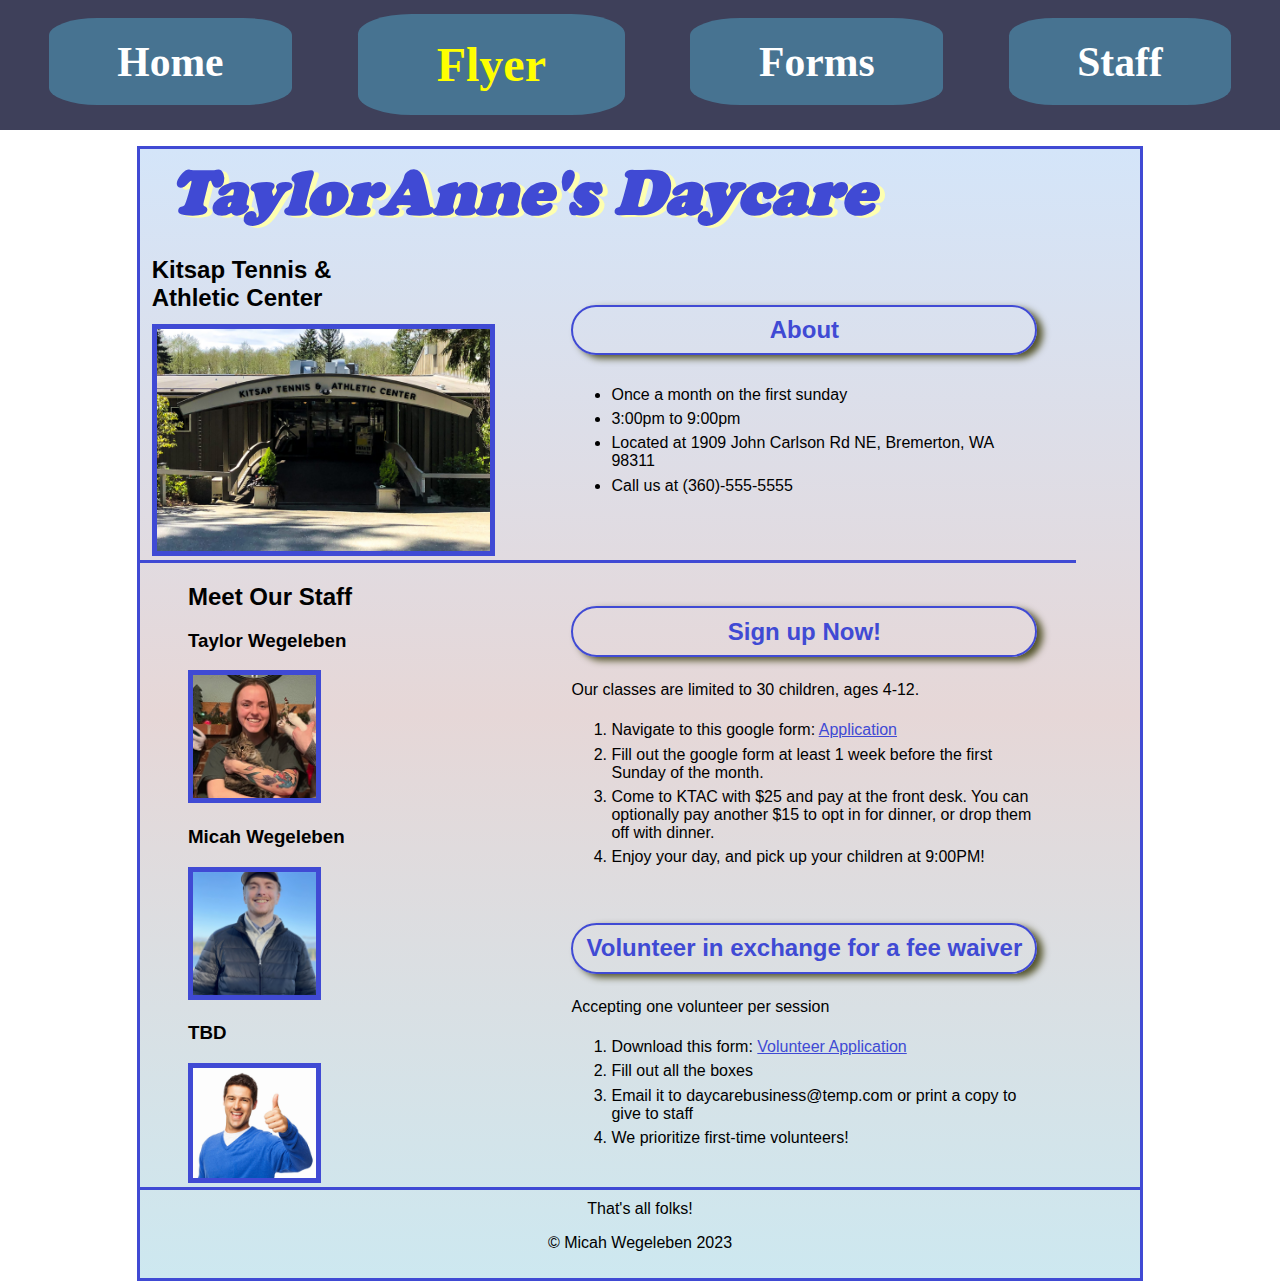
<file: f1_index.html>
<!DOCTYPE html>
<html lang="en">

<head>
    <meta charset="UTF-8">
    <meta name="viewport" content="width=device-width, initial-scale=1.0">
    <meta name="description" content="the description" />
    <link rel="stylesheet" href="f1_styles.css"> <!-- link to css file -->
    <link rel="stylesheet" href="navstyles.css">
    <title>Daycare Flyer 1</title>
    <link rel="stylesheet" href="slicknav/slicknav.css">
    <script src="https://code.jquery.com/jquery-3.6.0.min.js"></script>
    <script src="slicknav/jquery.slicknav.min.js"></script>
    <script type="text/javascript">
        $(document).ready(function () {
            $('#nav_menu').slicknav({ prependTo: "#mobile_menu" });
        }); </script>
</head>

<body>
    <nav id="mobile_menu"></nav>
    <nav id="nav_menu">
        <h1><a href="index.html">Home</a></h1>
        <h1><a href="#" class="current">Flyer</a></h1>
        <h1><a href="f2_index.html">Forms</a></h1>
        <h1><a href="f3_index.html">Staff</a></h1>
    </nav>
    <div class="center">
        <header>
            <h1><em class="shadow">TaylorAnne's Daycare</em></h1>
        </header>
        <main>
            <aside id="topleft">
                <h2>Kitsap Tennis & Athletic Center</h2>
                <img class="person" src="images/ktac.png" alt="This is a picture of the building entrance."
                    id="topimage" />
            </aside>
            <section id="topright">
                <h2>About</h2>
                <ul>
                    <li>Once a month on the first sunday</li>
                    <li>3:00pm to 9:00pm</li>
                    <li>Located at 1909 John Carlson Rd NE, Bremerton, WA 98311</li>
                    <li>Call us at (360)-555-5555</li>
                </ul>
            </section>
            <div id="rowdummy"></div>
            <aside id="bottomleft">
                <h2>Meet Our Staff</h2>
                <div>
                    <h3>Taylor Wegeleben</h3><img class="person" src="images/taylor.png"
                        alt="This is a picture of the Professional teacher, Taylor Wegeleben." width="123" />
                    <h3>Micah Wegeleben</h3><img class="person" src="images/micah.png"
                        alt="This is a picture of a Taylor's brother, Micah Wegeleben." width="123" />
                    <h3>TBD</h3><img class="person" src="images/guy.png" alt="This employee has not yet been chosen."
                        width="123" />
                </div>
            </aside>
            <div id="bottomright">
                <section>
                    <h2>Sign up Now!</h2>
                    <p>Our classes are limited to 30 children, ages 4-12.</p>
                    <ol>
                        <li>Navigate to this google form: <a
                                href="https://en.wikipedia.org/wiki/Driver%27s_license">Application</a></li>
                        <li>Fill out the google form at least 1 week before the first Sunday of the month.</li>
                        <li>Come to KTAC with $25 and pay at the front desk. You can optionally pay another $15 to opt
                            in for dinner, or drop them off with dinner.</li>
                        <li>Enjoy your day, and pick up your children at 9:00PM!</li>
                    </ol>
                </section>
                <section>
                    <h2>Volunteer in exchange for a fee waiver</h2>
                    <p>Accepting one volunteer per session</p>
                    <ol>
                        <li>Download this form: <a href="https://en.wikipedia.org/wiki/Driver%27s_license">Volunteer
                                Application</a></li>
                        <li>Fill out all the boxes</li>
                        <li>Email it to daycarebusiness@temp.com or print a copy to give to staff</li>
                        <li>We prioritize first-time volunteers!</li>
                    </ol>
                </section>
            </div>
        </main>

        <footer>
            <p>&copy; Micah Wegeleben 2023</p>
        </footer>
    </div>
</body>

</html>
</file>
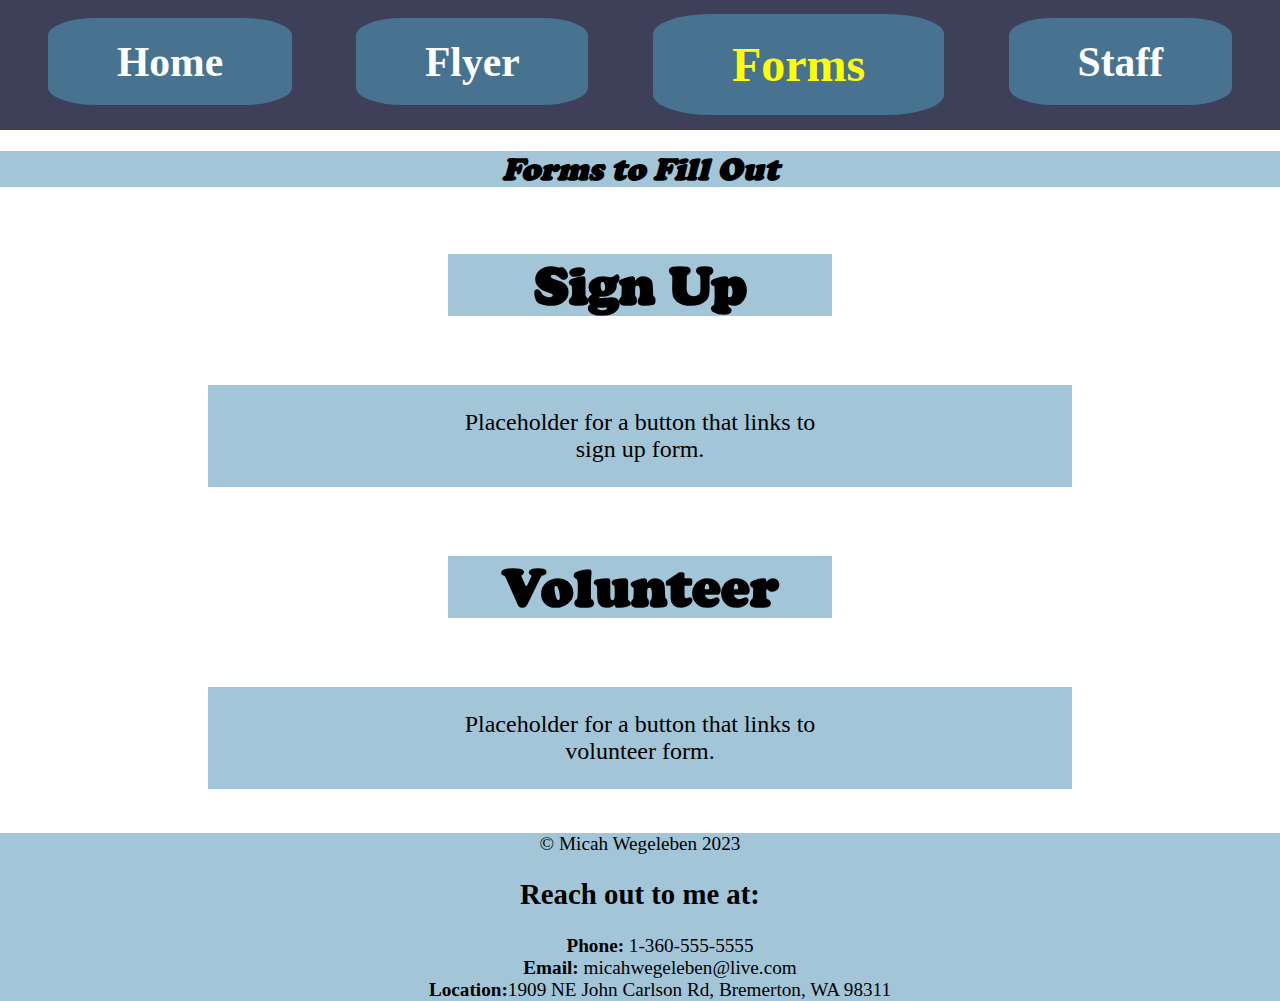
<file: f2_index.html>
<!DOCTYPE html>
<html lang="en">

<head>
    <meta charset="UTF-8">
    <meta name="viewport" content="width=device-width, initial-scale=1.0">
    <meta name="description" content="the description" />
    <link rel="stylesheet" href="styles.css">
    <link rel="stylesheet" href="navstyles.css">
    <title>Daycare Flyer 2</title>
    <link rel="stylesheet" href="slicknav/slicknav.css">
    <script src="https://code.jquery.com/jquery-3.6.0.min.js"></script>
    <script src="slicknav/jquery.slicknav.min.js"></script>
    <script type="text/javascript">
        $(document).ready(function () {
            $('#nav_menu').slicknav({ prependTo: "#mobile_menu" });
        }); </script>
</head>

<body>
    <nav id="mobile_menu"></nav>
    <nav id="nav_menu">
        <h1><a href="index.html">Home</a></h1>
        <h1><a href="f1_index.html">Flyer</a></h1>
        <h1><a href="#" class="current">Forms</a></h1>
        <h1><a href="f3_index.html">Staff</a></h1>
    </nav>
    <div class="center">
        <header>
            <h1><em class="shadow">Forms to Fill Out</em></h1>
        </header>
        <main>
            <h2>Sign Up</h2>
            <p>Placeholder for a button that links to sign up form.</p>
            <h2>Volunteer</h2>
            <p>Placeholder for a button that links to volunteer form.</p>
        </main>
        <footer>
            <p>&copy; Micah Wegeleben 2023</p>
            <h2>Reach out to me at:</h2>
            <ul>
                <li><i class="fas fa-phone-square fa-lg"></i> <strong>Phone:</strong> 1-360-555-5555</li>
                <li><i class="fas fa-envelope-square fa-lg"></i> <strong>Email:</strong> micahwegeleben@live.com</li>
                <li><i class="fas fa-solid fa-bus"></i> <strong>Location:</strong>1909 NE John Carlson Rd, Bremerton, WA
                    98311</li>
            </ul>
        </footer>
    </div>
</body>

</html>
</file>
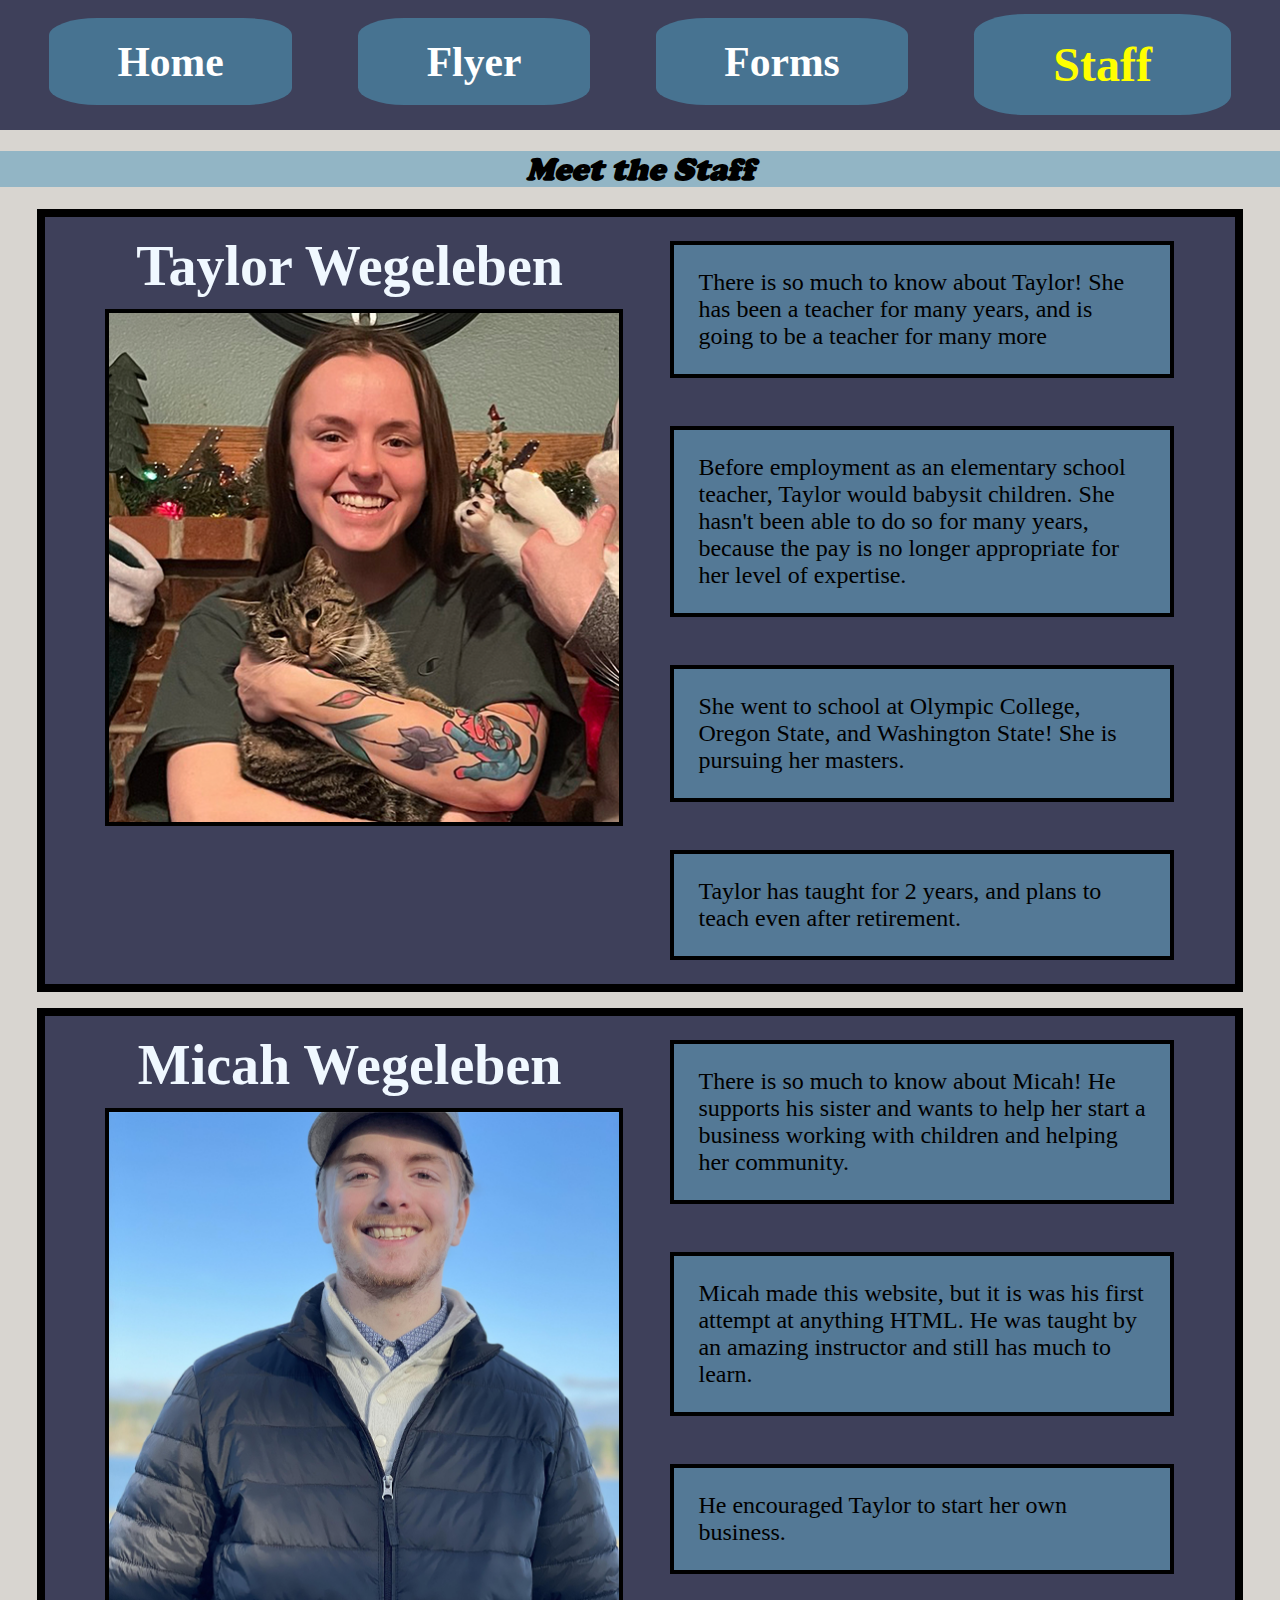
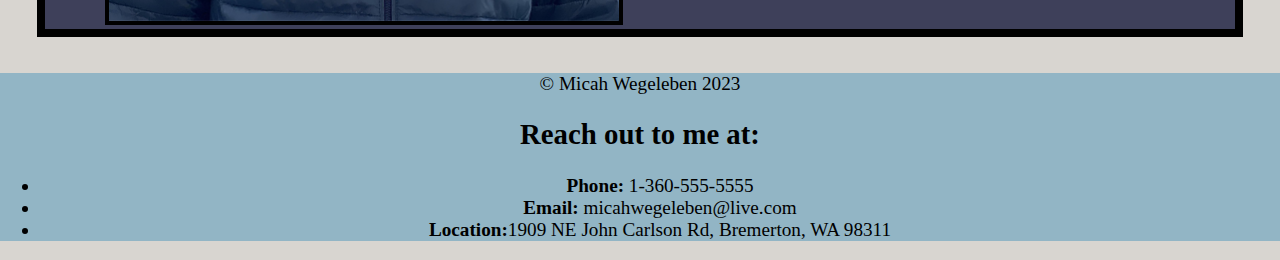
<file: index_about.html>
<!DOCTYPE html>
<html lang="en">

<head>
    <meta charset="UTF-8">
    <meta name="viewport" content="width=device-width, initial-scale=1.0">
    <meta name="description" content="the description" />
    <link rel="stylesheet" href="styles_about.css"> <!-- link to css file -->
    <link rel="stylesheet" href="navstyles.css">
    <title>About Us</title>
    <link rel="stylesheet" href="slicknav/slicknav.css">
    <script src="https://code.jquery.com/jquery-3.6.0.min.js"></script>
    <script src="slicknav/jquery.slicknav.min.js"></script>
    <script type="text/javascript">
        $(document).ready(function () {
            $('#nav_menu').slicknav({ prependTo: "#mobile_menu" });
        }); </script>
</head>

<body>
    <nav id="mobile_menu"></nav>
    <nav id="nav_menu">
        <h1><a href="index.html">Home</a></h1>
        <h1><a href="index_flyer.html">Flyer</a></h1>
        <h1><a href="index_forms.html">Forms</a></h1>
        <h1><a href="#" class="current">Staff</a></h1>
    </nav>
    <header>
        <h1><em class="shadow">Meet the Staff</em></h1>
    </header>
    <main>
        <!--Each div frame is a nameplate for a person-->
        <div class="frame">
            <!--Each entry is apart of the frame flexbox-->
            <div class="frame2">
            <h1 class="item">Taylor Wegeleben</h1>
            <img class="item" src="images/taylor.png"
                alt="This is a picture of the Professional teacher, Taylor Wegeleben." />
            </div>
            <div class="abouttext item">
                <!--The p tags are columns-->
                <p class="item">There is so much to know about Taylor! She has been a teacher for many years, and is going to be a teacher for many more</p>
                <p class="item">Before employment as an elementary school teacher, Taylor would babysit children. She hasn't been able to do so for many years, because the pay is no longer appropriate for her level of expertise.</p>
                <p class="item">She went to school at Olympic College, Oregon State, and Washington State! She is pursuing her masters.</p>
                <p class="item">Taylor has taught for 2 years, and plans to teach even after retirement.</p>
            </div>
        </div>
        <div class="frame">
            <!--Each entry is apart of the frame flexbox-->
            <div class="frame2">
            <h1 class="item">Micah Wegeleben</h1>
            <img class="item" src="images/micah.png"
                alt="This is a picture of Taylor's brother, Micah Wegeleben." />
            </div>
                
            <div class="abouttext item">
                <!--The p tags are columns-->
                <p class="item">There is so much to know about Micah! He supports his sister and wants to help her start a business working with children and helping her community.</p>
                <p class="item">Micah made this website, but it is was his first attempt at anything HTML. He was taught by an amazing instructor and still has much to learn.</p>
                <p class="item">He encouraged Taylor to start her own business.</p>
            </div>
        </div>
    </main>


<!--Footer-->
    <footer>
        <p>&copy; Micah Wegeleben 2023</p>
        <h2>Reach out to me at:</h2>
        <ul>
            <li><i class="fas fa-phone-square fa-lg"></i> <strong>Phone:</strong> 1-360-555-5555</li>
            <li><i class="fas fa-envelope-square fa-lg"></i> <strong>Email:</strong> micahwegeleben@live.com</li>
            <li><i class="fas fa-solid fa-bus"></i> <strong>Location:</strong>1909 NE John Carlson Rd, Bremerton, WA
                98311</li>
        </ul>
    </footer>

</body>

</html>
</file>
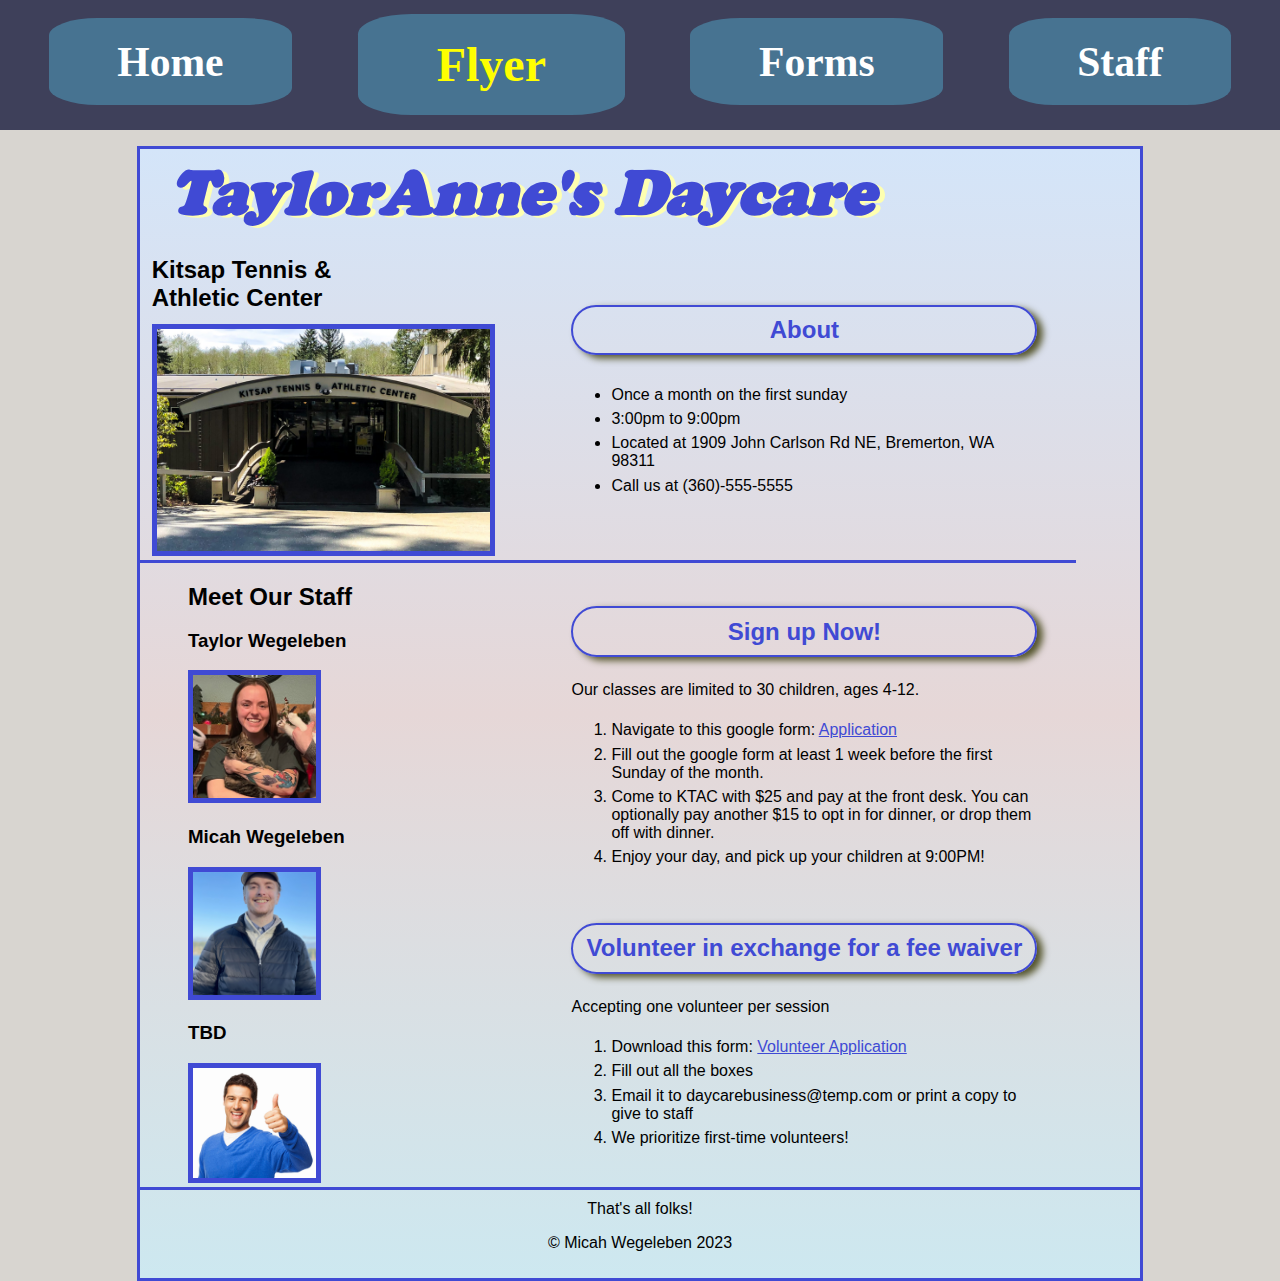
<file: index_flyer.html>
<!DOCTYPE html>
<html lang="en">

<head>
    <meta charset="UTF-8">
    <meta name="viewport" content="width=device-width, initial-scale=1.0">
    <meta name="description" content="the description" />
    <link rel="stylesheet" href="styles_flyer.css"> <!-- link to css file -->
    <link rel="stylesheet" href="navstyles.css">
    <title>Daycare Flyer</title>
    <link rel="stylesheet" href="slicknav/slicknav.css">
    <script src="https://code.jquery.com/jquery-3.6.0.min.js"></script>
    <script src="slicknav/jquery.slicknav.min.js"></script>
    <script type="text/javascript">
        $(document).ready(function () {
            $('#nav_menu').slicknav({ prependTo: "#mobile_menu" });
        }); </script>
</head>

<body>
    <!-- Nav -->
    <nav id="mobile_menu"></nav>
    <nav id="nav_menu">
        <h1><a href="index.html">Home</a></h1>
        <h1><a href="#" class="current">Flyer</a></h1>
        <h1><a href="index_forms.html">Forms</a></h1>
        <h1><a href="index_about.html">Staff</a></h1>
    </nav>
    <!-- Div wrapper for header, main, footer -->
    <div class="center">
        <header>
            <h1><em class="shadow">TaylorAnne's Daycare</em></h1>
        </header>
        <main>
            <aside id="topleft">
                <h2>Kitsap Tennis & Athletic Center</h2>
                <img class="person" src="images/ktac.png" alt="This is a picture of the building entrance."
                    id="topimage" />
            </aside>
            <section id="topright">
                <h2>About</h2>
                <ul>
                    <li>Once a month on the first sunday</li>
                    <li>3:00pm to 9:00pm</li>
                    <li>Located at 1909 John Carlson Rd NE, Bremerton, WA 98311</li>
                    <li>Call us at (360)-555-5555</li>
                </ul>
            </section>
            <div id="rowdummy"></div>
            <aside id="bottomleft">
                <h2>Meet Our Staff</h2>
                <div>
                    <h3>Taylor Wegeleben</h3><img class="person" src="images/taylor.png"
                        alt="This is a picture of the Professional teacher, Taylor Wegeleben." width="123" />
                    <h3>Micah Wegeleben</h3><img class="person" src="images/micah.png"
                        alt="This is a picture of a Taylor's brother, Micah Wegeleben." width="123" />
                    <h3>TBD</h3><img class="person" src="images/guy.png" alt="This employee has not yet been chosen."
                        width="123" />
                </div>
            </aside>
            <div id="bottomright">
                <section>
                    <h2>Sign up Now!</h2>
                    <p>Our classes are limited to 30 children, ages 4-12.</p>
                    <ol>
                        <li>Navigate to this google form: <a
                                href="https://en.wikipedia.org/wiki/Driver%27s_license">Application</a></li>
                        <li>Fill out the google form at least 1 week before the first Sunday of the month.</li>
                        <li>Come to KTAC with $25 and pay at the front desk. You can optionally pay another $15 to opt
                            in for dinner, or drop them off with dinner.</li>
                        <li>Enjoy your day, and pick up your children at 9:00PM!</li>
                    </ol>
                </section>
                <section>
                    <h2>Volunteer in exchange for a fee waiver</h2>
                    <p>Accepting one volunteer per session</p>
                    <ol>
                        <li>Download this form: <a href="https://en.wikipedia.org/wiki/Driver%27s_license">Volunteer
                                Application</a></li>
                        <li>Fill out all the boxes</li>
                        <li>Email it to daycarebusiness@temp.com or print a copy to give to staff</li>
                        <li>We prioritize first-time volunteers!</li>
                    </ol>
                </section>
            </div>
        </main>

        <footer>
            <p>&copy; Micah Wegeleben 2023</p>
        </footer>
    </div>
</body>

</html>
</file>
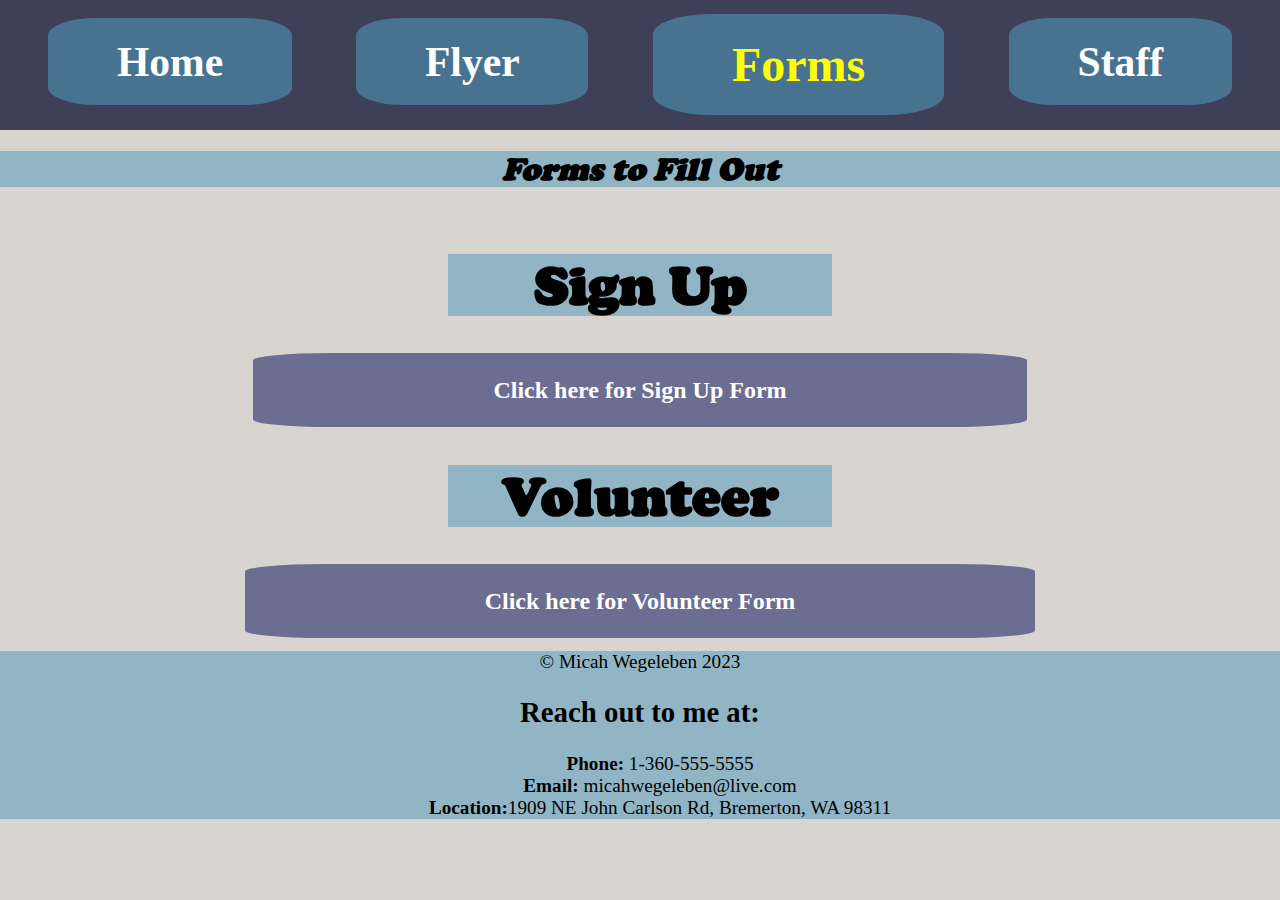
<file: index_forms.html>
<!DOCTYPE html>
<html lang="en">

<head>
    <meta charset="UTF-8">
    <meta name="viewport" content="width=device-width, initial-scale=1.0">
    <meta name="description" content="the description" />
    <link rel="stylesheet" href="styles_forms.css">
    <link rel="stylesheet" href="navstyles.css">
    <title>Forms</title>
    <link rel="stylesheet" href="slicknav/slicknav.css">
    <script src="https://code.jquery.com/jquery-3.6.0.min.js"></script>
    <script src="slicknav/jquery.slicknav.min.js"></script>
    <script type="text/javascript">
        $(document).ready(function () {
            $('#nav_menu').slicknav({ prependTo: "#mobile_menu" });
        }); </script>
</head>

<body>
    <!-- Nav -->
    <nav id="mobile_menu"></nav>
    <nav id="nav_menu">
        <h1><a href="index.html">Home</a></h1>
        <h1><a href="index_flyer.html">Flyer</a></h1>
        <h1><a href="#" class="current">Forms</a></h1>
        <h1><a href="index_about.html">Staff</a></h1>
    </nav>
    <!--Div wrapper for header, main, footer-->
    <div class="center">
        <header>
            <h1><em class="shadow">Forms to Fill Out</em></h1>
        </header>
        <main>
            <h2>Sign Up</h2>
            <p class="button"><a href="placeholder.html">Click here for Sign Up Form</a></p>
            
            <h2>Volunteer</h2>
            <p class="button"><a href="placeholder.html">Click here for Volunteer Form</a></p>
        </main>
        <footer>
            <p>&copy; Micah Wegeleben 2023</p>
            <h2>Reach out to me at:</h2>
            <ul>
                <li><i class="fas fa-phone-square fa-lg"></i> <strong>Phone:</strong> 1-360-555-5555</li>
                <li><i class="fas fa-envelope-square fa-lg"></i> <strong>Email:</strong> micahwegeleben@live.com</li>
                <li><i class="fas fa-solid fa-bus"></i> <strong>Location:</strong>1909 NE John Carlson Rd, Bremerton, WA
                    98311</li>
            </ul>
        </footer>
    </div>
</body>

</html>
</file>
<file: f1_styles.css>
@font-face {
	font-family: cooper;
	src: url("/fonts/COOPBL.TTF");
}
:root {
  background-color: white;

}


/* div.center test*/

div.center {
  font-size: 16px;
  width: 98%;
  max-width: 1000px;
  margin: 0 auto;
  margin-top: 1em;
  border: 3px solid rgb(64, 74, 212);
  font-family: Arial, sans-serif;
  font-style: normal;
  background-image: linear-gradient(0deg, #cde8f0 0%, rgb(230, 215, 215) 50%, #d4e5f9 100%)
}



/*HEADER*/

div#header_box {
  display: flex;
  justify-content: space-evenly;

}

header {
  border-bottom: .3% solid rgb(64, 74, 212);
}



header h1 {
	font-family: cooper;
  text-align: left;
  padding-left: 3%;
  font-size: 400%;
  color: rgb(64, 74, 212);
  margin-top: .1em!important;
  margin-bottom: .1em!important;
}

img#topimage {
  width: 150%;
}

/*MAIN*/



main {
  display: grid;
  justify-content: space-evenly;
  align-items: center;
  grid-template-rows: auto auto auto;
  grid-template-columns: 25% 55%;
  grid-column-gap: 20%;
  padding-right: 4em;
}

aside#topleft {
  grid-row: 1/2;
  grid-column: 1/2;
}

section#topright {
  grid-row: 1/2;
  grid-column: 2/3;
}

div#rowdummy {
  grid-row: 2/3;
  grid-column: 1/3;
  border-top: 3px solid rgb(64, 74, 212);
}

aside#bottomleft {
  grid-row: 3/4;
  grid-column: 1/2;
  padding-left: 3em;

}

div#bottomright {
  grid-row: 3/4;
  grid-column: 2/3;

}

main section {
  padding: 2%;
  padding-right: 7.5%;
}

main aside {
  padding: 0 0 0 5%;
}

main aside h2 {
  margin-bottom: 0.5em;
}

/*FOOTER*/
footer::before {
  content: "That's all folks!";
}

footer {
  clear: both;
  padding-top: 1%;
  padding-bottom: 1%;
  text-align: center;
  border-top: 3px solid rgb(64, 74, 212);
}

li {
  padding-top: 1.5%;
}

/* OTHER*/
section h2 {
  color: rgb(64, 74, 212);
  padding: 2% 0 2% 0;
  margin-bottom: 1em;
  border-top: .1em double rgb(64, 74, 212);
  border-bottom: .1em double rgb(64, 74, 212);
  border-left: .1em double rgb(64, 74, 212);
  border-right: .1em double rgb(64, 74, 212);
  text-align: center;
  border-radius: 270px;
  box-shadow: .25em .15em .3em #55552d;

}


a[href="https://en.wikipedia.org/wiki/Driver%27s_license"] {
  color: rgb(64, 74, 212);
}


.shadow {
  text-shadow: 5px 2px 0px #feffb0;

}


img.person {
  border: 5px solid rgb(64, 74, 212);
}

@media only screen and (max-width:625px) {
  main {
    grid-template-rows: auto auto auto auto auto;
    grid-template-columns: auto;
  }

  aside#topleft {
    grid-row: 1/2;
    grid-column: 1/2;
  }

  section#topright {
    grid-row: 2/3;
    grid-column: 1/2;
    border-top: 3px solid rgb(64, 74, 212);
  }

  div#rowdummy {
    grid-row: 3/4;
    grid-column: 1/2;
  }

  aside#bottomleft {
    grid-row: 4/5;
    grid-column: 1/2;

  }

  div#bottomright {

    border-top: 3px solid rgb(64, 74, 212);
    grid-row: 5/6;
    grid-column: 1/2;

  }

  
  img#topimage {
    width: 100%;
  }

}

@media only screen and (max-width:740px) {

  header h1 {
    font-size: 300%;
  }

}


@media only screen and (max-width: 560px) {

  header h1 {
    font-size: 230%;
  }
}
</file>
<file: navstyles.css>
body {
    margin: 0;
  }



#mobile_menu {
    display: none;
}

#nav_menu {
    display: flex;
    justify-content: space-around;
    padding: 1em;
    background-color: rgb(62, 64, 90);

}

#nav_menu h1 {
    list-style-type: none;
}

#nav_menu h1 a {
    padding: 0.5em 1.65em;
    text-decoration: none;
    background-color: rgb(71, 115, 145);
    color: white;
    font-weight: bold;
    font-size: 130%;
    border-radius: 20%;
}

#nav_menu a.current {
    color: yellow;
    font-size: 150%;
}


#nav_menu h1 a:hover {
    color: green;
}


@media only screen and (max-width:750px) {

    #mobile_menu {
        display: block;
    }

    #nav_menu {
        display: none;
    }
}
</file>
<file: styles.css>
/*INIT*/

@font-face {
  font-family: cooper;
  src: url("/fonts/COOPBL.TTF");
}


/*BG IMG*/
.background {
  background-image: url(images/ktacpool.png);
  min-height: 100%;
  background-position: center;
  background-size: cover;
  background-repeat: no-repeat;
  padding-top: 1em;
}

/* HEADER*/

header h1 {
  font-family: cooper;
  text-align: center;
  background: rgba(100, 160, 190, .6);
}

/* BODY */
body,
html {
  height: 100%;
  margin: 0;
}

main {
  display: flex;
  flex-direction: column;
  justify-content: center;
  align-items: center;
}

main h2 {
  font-family: cooper;
  font-size: 340%;
  background: rgba(100, 160, 190, .6);
  text-align: center;
  width: 30%;
}

main p {
  background: rgba(100, 160, 190, .6);
  font-size: 150%;
  width: 30%;
  padding: 1em 10em;
  text-align: center;
}

main p.two {
  background: rgba(100, 160, 190, .6);
  font-size: 150%;
  width: 30%;
  padding: .9em 4em;
  text-align: center;
}

/* FOOTER*/

footer li {
  list-style-type: none;
}



/* FOOTER*/
footer {
  bottom: 0;
  width: 100%;
  font-size: 120%;
  text-align: center;
  background: rgba(100, 160, 190, .6);
}

/*MEDIA*/
@media only screen and (max-width:1250px) {

  main p.two {
    padding: .4em 4em;
  }

  main h2 {
    width: 50%;
  }
  main p.one {
    width: 50%;

  }
}


@media only screen and (max-width:850px) {



  main p.one {
    width: 60%;

  }
}

@media only screen and (max-width:750px) {

  main h2 {
    width: 60%;
  }

  main p.one {
    width: 70%;

  }

  header h1 {
    font-size: 300%;
  }

}

@media only screen and (max-width:660px) {

  main h2 {
    width: 100%;
  }

  main p.one {
    width: 90%;

  }
}

@media only screen and (max-width:550px) {

  footer {
    position: relative;
  }
}
</file>
<file: styles_about.css>
/*INIT*/

@font-face {
    font-family: cooper;
    src: url("/fonts/COOPBL.TTF");
}




/* HEADER*/

header h1 {
    font-family: cooper;
    text-align: center;
    background: rgba(100, 160, 190, .6);
}


/* MAIN */

main {
    display: flex;
    flex-direction: column;
    align-items: center;
}

main h2 {
    font-family: cooper;
    font-size: 340%;
    background: rgba(100, 160, 190, .6);
    text-align: center;
    width: 30%;
}



main p.two {
    background: rgba(100, 160, 190, .6);
    font-size: 150%;
    width: 30%;
    padding: .9em 4em;
    text-align: center;
}



/* BODY */
body {
    margin: 0;
    background-color: rgb(216, 213, 208);
}


/* Name Boxes */
.frame {
    display: flex;
    justify-content: space-evenly;
    border: .5em solid black;
    margin-bottom: 1em;
    background-color: rgb(62, 64, 90);
    width: 80em;
    max-width: 93vw;
}

div h1 {
    color: aliceblue;
    text-align: center;
    font-size: 350%;
    margin: .3em 0 .2em 0;
}

div img {
    border: .3em solid black;
    max-width: 98%;
    margin-left: 3%;
    margin-right: 3%;

}

div p {
    border: .2em solid black;
    flex-shrink: 1;
    background: rgba(100, 160, 190, .6);
    font-size: 150%;
    margin-left: 3%;
    margin-right: 3%;
    padding: 1em 1em;
    max-width: 20em;
}

div.abouttext {
    display: flex;
    flex-direction: column;
    align-items: left;

}

/* FOOTER*/
footer {
    position: relative;
    bottom: 0;
    width: 100%;
    font-size: 120%;
    text-align: center;
    background: rgba(100, 160, 190, .6);
}

/* MEDIA */
@media only screen and (max-width:965px) {
    div h1 {
        font-size: 300%;
    }
}

@media only screen and (max-width:830px) {
    .frame {
        flex-direction: column;

    }
    div.abouttext {
        align-items: left;
    
    }

}

@media only screen and (max-width:580px) {
    div img {
        max-width: 90%;
    }

}
</file>
<file: styles_flyer.css>
@font-face {
	font-family: cooper;
	src: url("/fonts/COOPBL.TTF");
}
:root {
  background-color: rgb(216, 213, 208);

}


/* div.center test*/

div.center {
  font-size: 16px;
  width: 98%;
  max-width: 1000px;
  margin: 0 auto;
  margin-top: 1em;
  border: 3px solid rgb(64, 74, 212);
  font-family: Arial, sans-serif;
  font-style: normal;
  background-image: linear-gradient(0deg, #cde8f0 0%, rgb(230, 215, 215) 50%, #d4e5f9 100%)
}



/*HEADER*/

div#header_box {
  display: flex;
  justify-content: space-evenly;

}

header {
  border-bottom: .3% solid rgb(64, 74, 212);
}



header h1 {
	font-family: cooper;
  text-align: left;
  padding-left: 3%;
  font-size: 400%;
  color: rgb(64, 74, 212);
  margin-top: .1em!important;
  margin-bottom: .1em!important;
}

img#topimage {
  width: 150%;
}

/*MAIN*/



main {
  display: grid;
  justify-content: space-evenly;
  align-items: center;
  grid-template-rows: auto auto auto;
  grid-template-columns: 25% 55%;
  grid-column-gap: 20%;
  padding-right: 4em;
}

aside#topleft {
  grid-row: 1/2;
  grid-column: 1/2;
}

section#topright {
  grid-row: 1/2;
  grid-column: 2/3;
}

div#rowdummy {
  grid-row: 2/3;
  grid-column: 1/3;
  border-top: 3px solid rgb(64, 74, 212);
}

aside#bottomleft {
  grid-row: 3/4;
  grid-column: 1/2;
  padding-left: 3em;

}

div#bottomright {
  grid-row: 3/4;
  grid-column: 2/3;

}

main section {
  padding: 2%;
  padding-right: 7.5%;
}

main aside {
  padding: 0 0 0 5%;
}

main aside h2 {
  margin-bottom: 0.5em;
}

/*FOOTER*/
footer::before {
  content: "That's all folks!";
}

footer {
  clear: both;
  padding-top: 1%;
  padding-bottom: 1%;
  text-align: center;
  border-top: 3px solid rgb(64, 74, 212);
}

li {
  padding-top: 1.5%;
}

/* OTHER*/
section h2 {
  color: rgb(64, 74, 212);
  padding: 2% 0 2% 0;
  margin-bottom: 1em;
  border-top: .1em double rgb(64, 74, 212);
  border-bottom: .1em double rgb(64, 74, 212);
  border-left: .1em double rgb(64, 74, 212);
  border-right: .1em double rgb(64, 74, 212);
  text-align: center;
  border-radius: 270px;
  box-shadow: .25em .15em .3em #55552d;

}


a[href="https://en.wikipedia.org/wiki/Driver%27s_license"] {
  color: rgb(64, 74, 212);
}


.shadow {
  text-shadow: 5px 2px 0px #feffb0;

}


img.person {
  border: 5px solid rgb(64, 74, 212);
}

@media only screen and (max-width:625px) {
  main {
    grid-template-rows: auto auto auto auto auto;
    grid-template-columns: auto;
  }

  aside#topleft {
    grid-row: 1/2;
    grid-column: 1/2;
  }

  section#topright {
    grid-row: 2/3;
    grid-column: 1/2;
    border-top: 3px solid rgb(64, 74, 212);
  }

  div#rowdummy {
    grid-row: 3/4;
    grid-column: 1/2;
  }

  aside#bottomleft {
    grid-row: 4/5;
    grid-column: 1/2;

  }

  div#bottomright {

    border-top: 3px solid rgb(64, 74, 212);
    grid-row: 5/6;
    grid-column: 1/2;

  }

  
  img#topimage {
    width: 100%;
  }

}

@media only screen and (max-width:740px) {

  header h1 {
    font-size: 300%;
  }

}


@media only screen and (max-width: 560px) {

  header h1 {
    font-size: 230%;
  }
}
</file>
<file: styles_forms.css>
/*INIT*/

@font-face {
  font-family: cooper;
  src: url("/fonts/COOPBL.TTF");
}


/*BG IMG*/
.background {
  background-image: url(images/ktacpool.png);
  min-height: 100%;
  background-position: center;
  background-size: cover;
  background-repeat: no-repeat;
  padding-top: 1em;
}

/* HEADER*/

header h1 {
  font-family: cooper;
  text-align: center;
  background: rgba(100, 160, 190, .6);
}

/* BODY */
body,
html {
  background-color: rgb(216, 213, 208);
  height: 100%;
  margin: 0;
}

main {
  display: flex;
  flex-direction: column;
  justify-content: center;
  align-items: center;
}

main h2 {
  font-family: cooper;
  font-size: 340%;
  background: rgba(100, 160, 190, .6);
  text-align: center;
  width: 30%;
}


main p.two {
  background: rgba(100, 160, 190, .6);
  font-size: 150%;
  width: 30%;
  padding: .9em 4em;
  text-align: center;
}

p a {
  padding: 0.5em 1.65em;
  text-decoration: none;
  background-color: rgb(107, 109, 145);
  color: white;
  font-weight: bold;
  border-radius: 10%;
  font-size: 150%;
  width: 40%;
  padding: 1em 10em;
  text-align: center;
}

p a:hover {
  color: rgb(0, 0, 0);
  background-color: rgb(88, 160, 160);
}

/* FOOTER*/

footer li {
  list-style-type: none;
}



/* FOOTER*/
footer {
  bottom: 0;
  width: 100%;
  font-size: 120%;
  text-align: center;
  background: rgba(100, 160, 190, .6);
}

/*MEDIA*/
@media only screen and (max-width:1250px) {

  main p.two {
    padding: .4em 4em;
  }

  main h2 {
    width: 50%;
  }

  main p.one {
    width: 50%;

  }
}


@media only screen and (max-width:850px) {



  main p.one {
    width: 60%;

  }
}

@media only screen and (max-width:750px) {

  main h2 {
    width: 60%;
  }

  main p.one {
    width: 70%;

  }

  header h1 {
    font-size: 300%;
  }

}

@media only screen and (max-width:660px) {

  main h2 {
    width: 100%;
  }

  main p.one {
    width: 90%;

  }
}

@media only screen and (max-width:550px) {

  footer {
    position: relative;
  }
}
</file>
